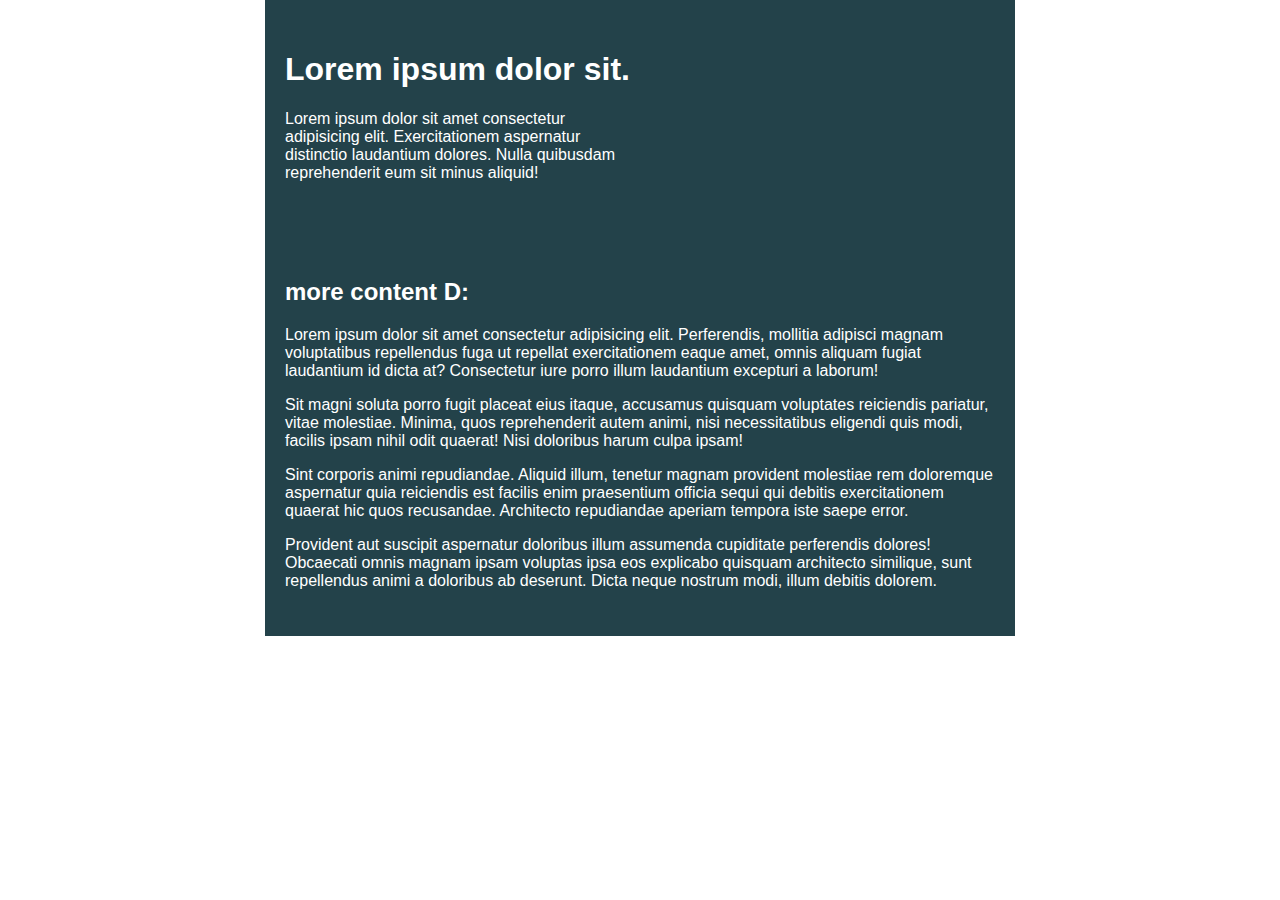
<file: index.html>
<!DOCTYPE html>
<html lang="en">
<head> 
    <meta charset="UTF-8">
    <meta name="viewport" content="width=device-width, initial-scale=1.0">
    <title>Week 1 Day 01</title>
 
    <link rel="stylesheet" href="style.css">
</head>
<body>

    <div class="container">
        <div class="intro-content">
            <h1>Lorem ipsum dolor sit.</h1>
            <p>Lorem ipsum dolor sit amet consectetur adipisicing elit. Exercitationem aspernatur distinctio laudantium dolores. Nulla quibusdam reprehenderit eum sit minus aliquid!</p>
        </div>
    </div>

    <div class="container">
    <h2>more content D:</h2>
    <p>Lorem ipsum dolor sit amet consectetur adipisicing elit. Perferendis, mollitia adipisci magnam voluptatibus repellendus fuga ut repellat exercitationem eaque amet, omnis aliquam fugiat laudantium id dicta at? Consectetur iure porro illum laudantium excepturi a laborum!</p>
    <p>Sit magni soluta porro fugit placeat eius itaque, accusamus quisquam voluptates reiciendis pariatur, vitae molestiae. Minima, quos reprehenderit autem animi, nisi necessitatibus eligendi quis modi, facilis ipsam nihil odit quaerat! Nisi doloribus harum culpa ipsam!</p>
    <p>Sint corporis animi repudiandae. Aliquid illum, tenetur magnam provident molestiae rem doloremque aspernatur quia reiciendis est facilis enim praesentium officia sequi qui debitis exercitationem quaerat hic quos recusandae. Architecto repudiandae aperiam tempora iste saepe error.</p>
    <p>Provident aut suscipit aspernatur doloribus illum assumenda cupiditate perferendis dolores! Obcaecati omnis magnam ipsam voluptas ipsa eos explicabo quisquam architecto similique, sunt repellendus animi a doloribus ab deserunt. Dicta neque nostrum modi, illum debitis dolorem.</p>
    </div>

</body>
</html>
</file>
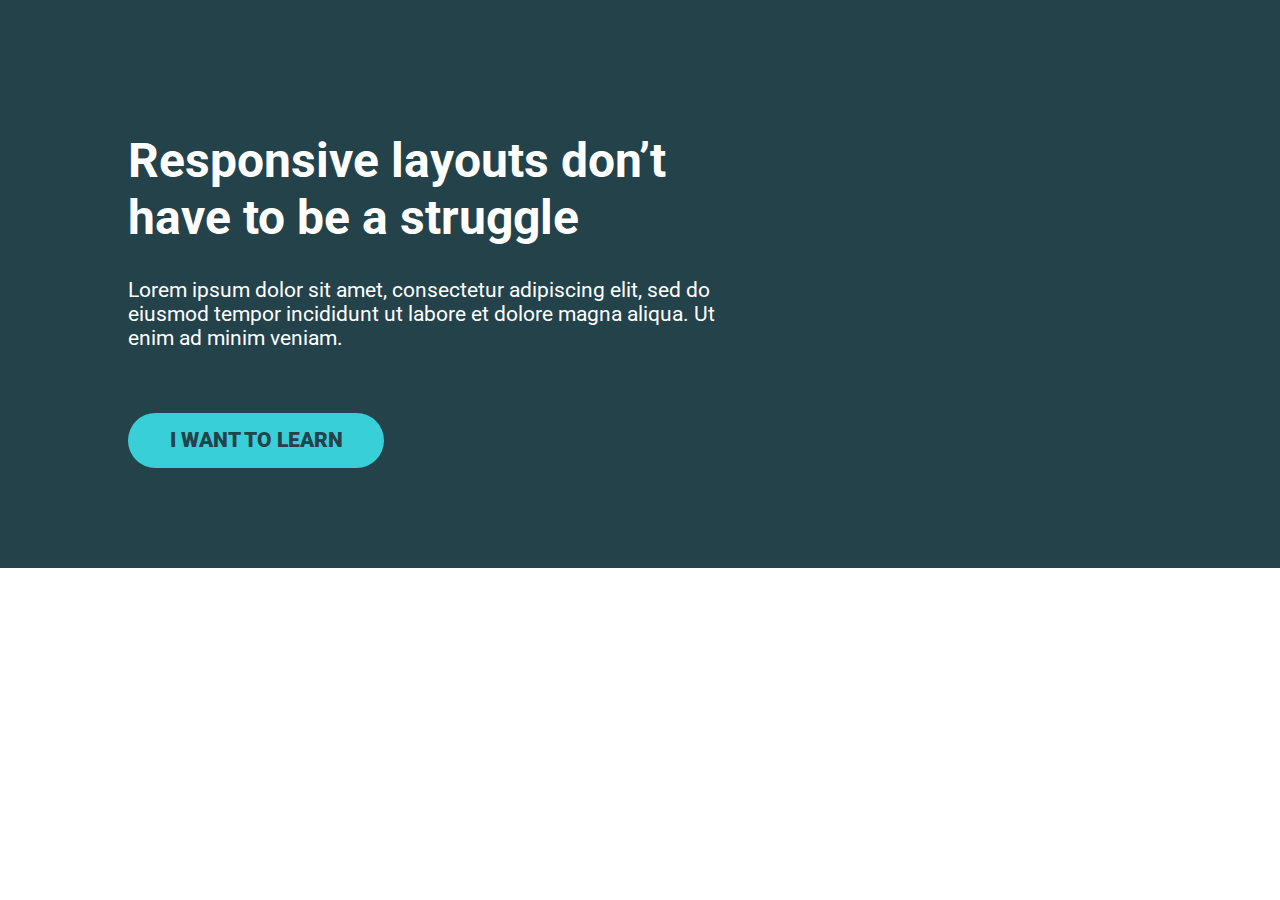
<file: 03-challenge-final/index.html>
<!DOCTYPE html>
<html lang="en">
<head>
    <meta charset="UTF-8">
    <meta name="viewport" content="width=device-width, initial-scale=1.0">
    <title>03 Challenge Final</title>
    <link href="https://fonts.googleapis.com/css2?family=Roboto:wght@400;900&display=swap" rel="stylesheet"> 
    <link rel="stylesheet" href="03style-final.css">
</head>
<body>
    <div class="hero">
        <div class="container">
            <div class="hero__text">
                <h1>Responsive layouts don’t have to be a struggle</h1>
                <p>Lorem ipsum dolor sit amet, consectetur adipiscing elit, sed do eiusmod tempor incididunt ut labore et dolore magna aliqua. Ut enim ad minim veniam.</p>
                <a href="#" class="btn">I want to learn</a>
            </div>
        </div>
    </div>
</body>
</html>
</file>
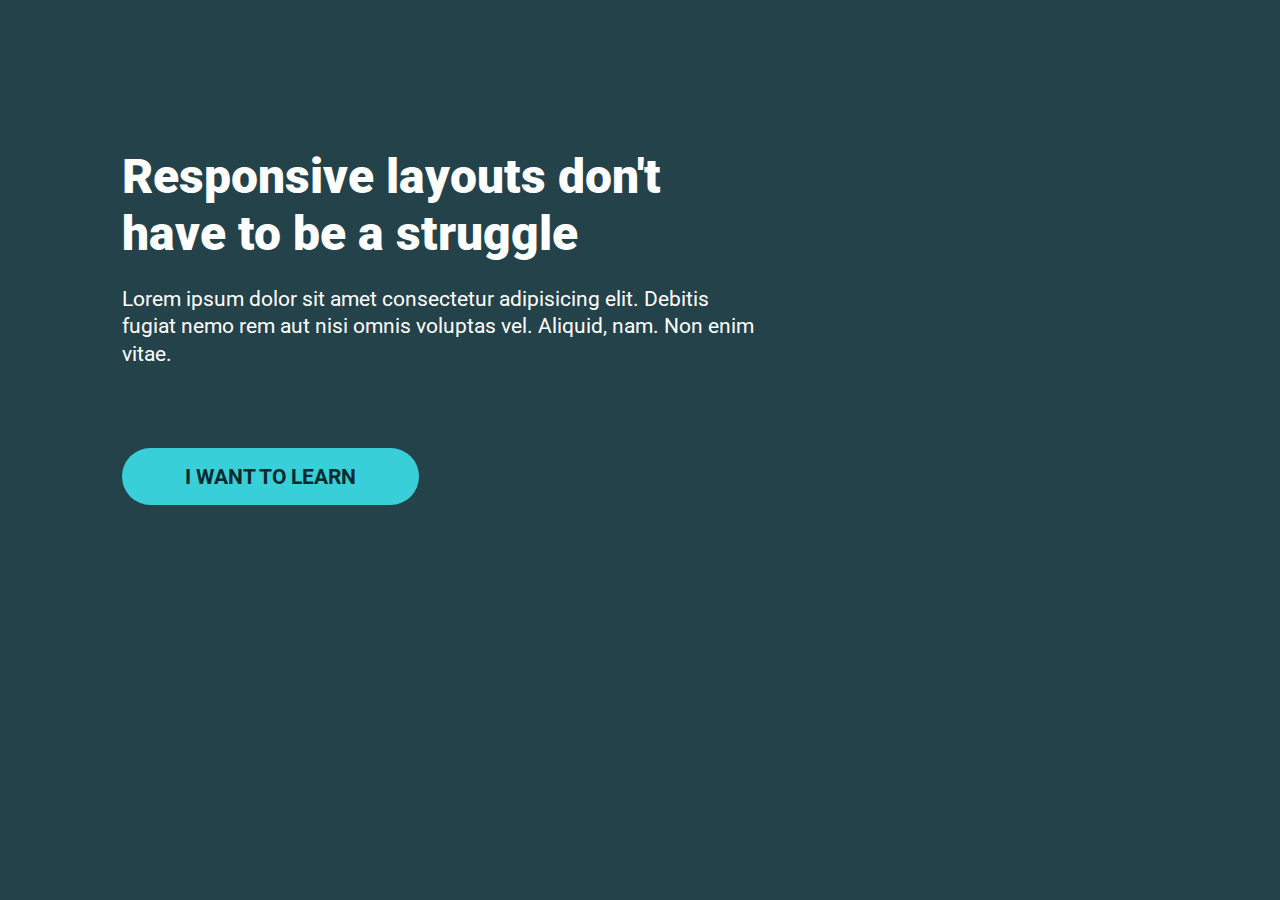
<file: challenge03.html>
<!DOCTYPE html>
<html lang="en">

<head>
    <meta charset="UTF-8">
    <meta name="viewport" content="width=device-width, initial-scale=1.0">
    <link rel="stylesheet" href="challenge03.css">
    <title>Challeng 03</title>
</head>

<body>



    <div class="intro-content">
        <h1>Responsive layouts don't have to be a struggle</h1>
        <p>Lorem ipsum dolor sit amet consectetur adipisicing elit. Debitis fugiat nemo rem aut nisi omnis voluptas vel. Aliquid, nam. Non enim vitae.</p>

        <button>I WANT TO LEARN</button>

    </div>



</body>

</html>
</file>
<file: style.css>
/* INSTRUCTIONS
 *
 * 1) Keep the text inside .intro-content
 *    in the same place, but have the background
 *    extend from one side of the viewport
 *    to the other, no matter how wide or narrow
 *    the browser is.
 *
 * 2) Limit the maximum width of the text in the
 *    bottom area.
 *
 * You may modify the HTML if needed
 * (you probably should for this challenge)
 *
 */

* {
  box-sizing: border-box;
}

body {
  margin: 0;
  font-family: sans-serif;
}

.container {
  width: 80%;
  max-width: 750px;
  margin: 0 auto;
  background: #23424a;
  color: white;
  padding: 30px 20px;
}

.intro-content {
  width: 50%;
}

.container-2 {
  width: 80%;
  max-width: 750px;
  margin: 0 auto;
  padding: 1rem 20px;
}
</file>
<file: 03-challenge-final/03style-final.css>
html {
    box-sizing: border-box;
  }


*, *::before, *::after {
    box-sizing: inherit;
}

body {
    margin: 0;
    font-family: 'Roboto', sans-serif;
    font-size: 1.3rem;
}

h1 {
    font-size: 3rem;
}

.container {
    width: 80%;
    max-width: 1100px;
    margin: 0 auto;
}

.hero {
    padding: 100px 0;
    background-color: #23424A;
    color: #FFF;
}

.hero__text {
    width: 60%;
}

.hero p {
    margin-bottom: 3em;
}

.btn {
    display: inline-block;
    text-decoration: none;
    text-transform: uppercase;
    color: #23424A;
    font-weight: 900;
    background-color: #38CFD9;
    padding: .75em 2em;
    border-radius: 100px;
}

.btn:hover,
.btn:focus {
    opacity: .75; 
}
</file>
<file: challenge03.css>
@import url('https://fonts.googleapis.com/css2?family=Roboto:wght@400;900&display=swap');

html {
  box-sizing: border-box;
}
*, *:before, *:after {
  box-sizing: inherit;
  padding: 0;
  margin: 0;
  font-family: 'Roboto', sans-serif;
}

body {
  background-color: #23424a;
  }

.intro-content {
  width: 50%;
  padding-top: 9.25rem;
  margin-left: 7.62rem;  
}

h1 { 
  /* font-family: 'Roboto'; */
  font-weight: 900;
  color: #fff;
  font-size: 3rem;
  margin-bottom: 1.5rem
}

p {
  /* font-family: 'Roboto'; */
  font-weight: 400;
  color: #fff;
  font-size: 1.31rem;
  line-height: 1.3em;
  margin-bottom: 5rem;
}

button {
  /* font-family: 'Roboto'; */
  font-weight: bold;
  background-color: #38cfd9;
  padding: 0.8em 3em;
  border: none;
  border-radius: 30px;
  color: #072a2d;
  font-size: 21px;
}
</file>
